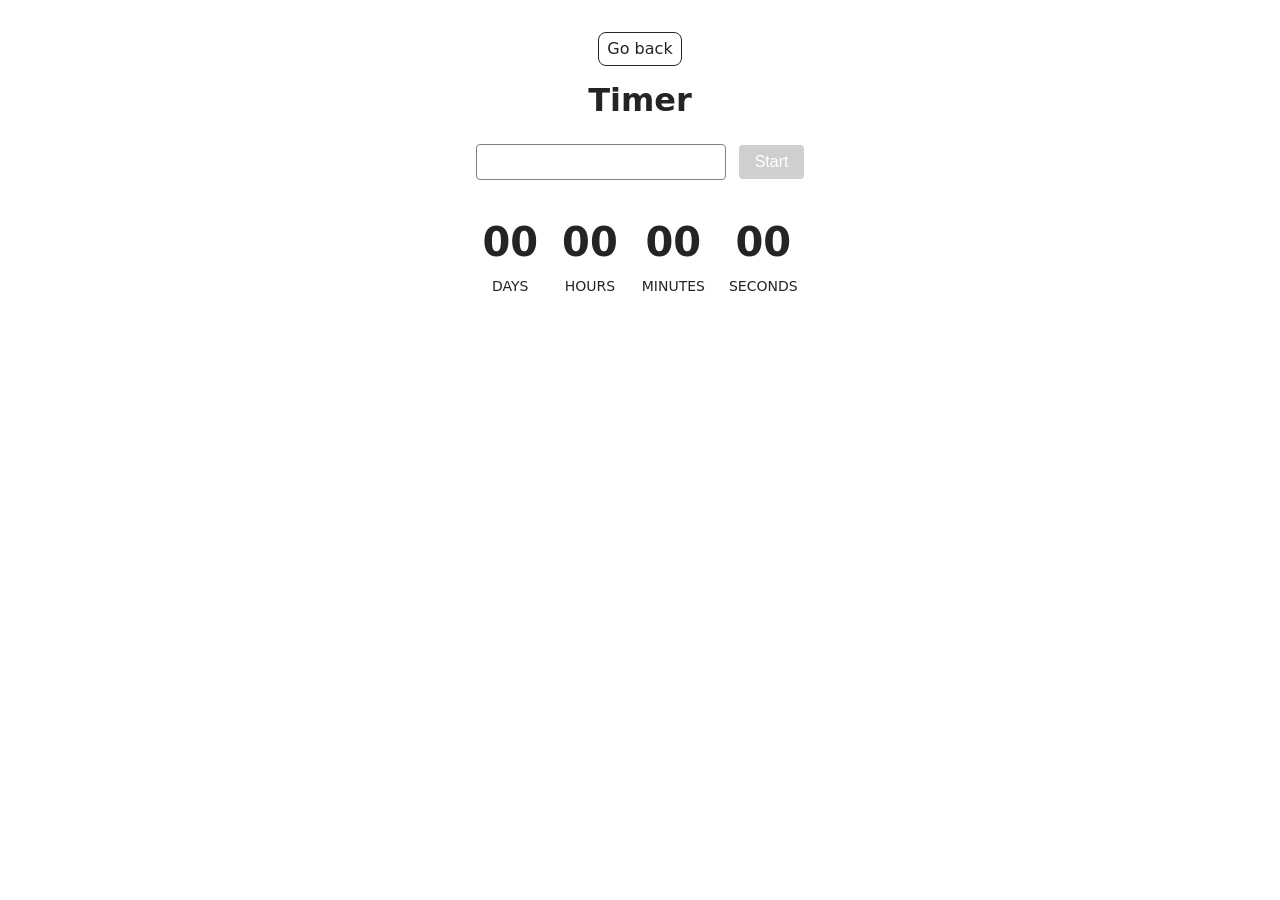
<file: src/1-timer.html>
<!doctype html>
<html lang="en">
  <head>
    <meta charset="UTF-8" />
    <meta http-equiv="X-UA-Compatible" content="IE=edge" />
    <meta name="viewport" content="width=device-width, initial-scale=1.0" />
    <title>Timer</title>
    <link rel="stylesheet" href="./css/styles.css" />
  </head>
  <body>
    <main>
      <div class="container">
        <a class="back-link" href="./index.html">Go back</a>
        <h1 class="main-title">Timer</h1>
      </div>

      <input type="text" id="datetime-picker" />
      <button type="button" data-start disabled>Start</button>

      <div class="timer">
        <div class="field">
          <span class="value" data-days>00</span>
          <span class="label">Days</span>
        </div>

        <div class="field">
          <span class="value" data-hours>00</span>
          <span class="label">Hours</span>
        </div>

        <div class="field">
          <span class="value" data-minutes>00</span>
          <span class="label">Minutes</span>
        </div>

        <div class="field">
          <span class="value" data-seconds>00</span>
          <span class="label">Seconds</span>
        </div>
      </div>
    </main>
    <script type="module" src="./js/1-timer.js"></script>
  </body>
</html>
</file>
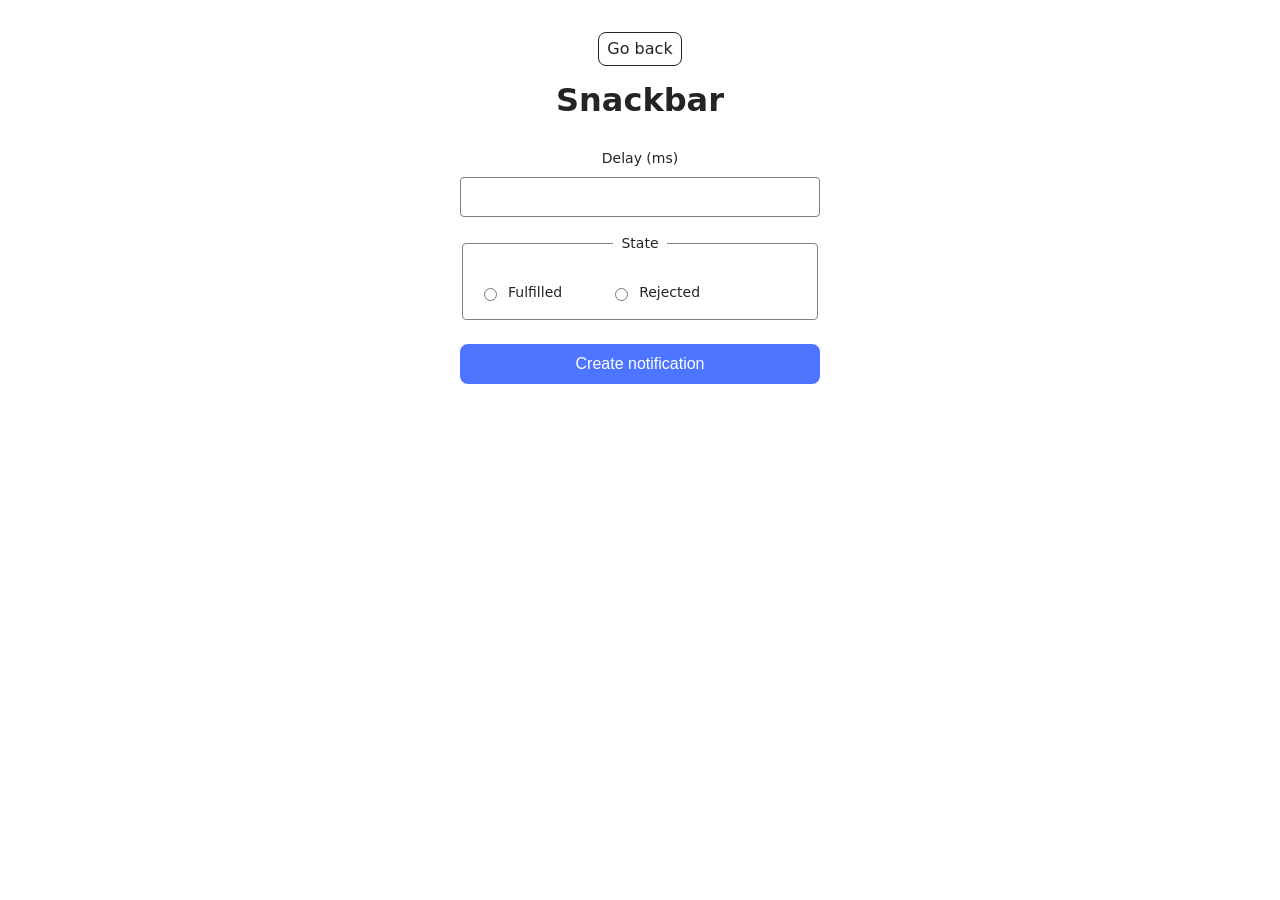
<file: src/2-snackbar.html>
<!doctype html>
<html lang="en">
  <head>
    <meta charset="UTF-8" />
    <meta http-equiv="X-UA-Compatible" content="IE=edge" />
    <meta name="viewport" content="width=device-width, initial-scale=1.0" />
    <title>Snackbar</title>
    <link rel="stylesheet" href="./css/styles.css" />
  </head>
  <body>
    <main>
      <div class="container">
        <a class="back-link" href="./index.html">Go back</a>
        <h1 class="main-title">Snackbar</h1>
      </div>

      <form class="form snackbar-form">
        <label class="snackbar-label">
          Delay (ms)
          <input class="snackbar-input" type="number" name="delay" required />
        </label>

        <fieldset class="snackbar-fieldset">
          <legend class="snackbar-legend">State</legend>
          <div class="snackbar-radio-group">
            <label class="snackbar-radio-label">
              <input type="radio" name="state" value="fulfilled" required />
              Fulfilled
            </label>

            <label class="snackbar-radio-label">
              <input type="radio" name="state" value="rejected" required />
              Rejected
            </label>
          </div>
        </fieldset>

        <button class="snackbar-btn" type="submit">Create notification</button>
      </form>
    </main>
    <script type="module" src="./js/2-snackbar.js"></script>
  </body>
</html>
</file>
<file: src/css/styles.css>
/**
  |============================
  | include css partials with
  | default @import url()
  |============================
*/
/* Common styles */
@import url('./reset.css');
@import url('./base.css');
@import url('./container.css');
@import url('./animations.css');

/* Sections style */
@import url('./header.css');
@import url('./vite-promo.css');
@import url('./badges.css');
@import url('./back-link.css');
@import url('./footer.css');

* {
  box-sizing: border-box;
}

/* timer */
.container {
  margin-bottom: 20px;
}

.main-title {
  margin-top: 10px;
}

#datetime-picker {
  padding: 8px 12px;
  font-size: 16px;
  border: 1px solid #808080;
  border-radius: 4px;
  width: 250px;
  margin-right: 8px;
}

button[data-start] {
  padding: 8px 16px;
  font-size: 16px;
  background-color: #4e75ff;
  color: white;
  border: none;
  border-radius: 4px;
  cursor: pointer;
}

button[data-start]:disabled {
  background-color: #cfcfcf;
  cursor: not-allowed;
}

.timer {
  display: flex;
  gap: 24px;
  margin-top: 32px;
  justify-content: center;
}

.field {
  display: flex;
  flex-direction: column;
  align-items: center;
}

.value {
  font-size: 40px;
  font-weight: 600;
}

.label {
  font-size: 14px;
  text-transform: uppercase;
  margin-top: 4px;
}

/* snackbar */
.snackbar-form {
  width: 360px;
  margin-left: auto;
  margin-right: auto;
  margin-top: 24px;
  display: flex;
  flex-direction: column;
}

.snackbar-label {
  display: flex;
  flex-direction: column;
  font-size: 14px;
  margin-bottom: 16px;
}

.snackbar-input {
  margin-top: 8px;
  height: 40px;
  width: 100%;
  border: 1px solid #808080;
  border-radius: 4px;
  padding: 8px;
  font-size: 16px;
  transition: border-color 250ms ease;
}

.snackbar-input:hover {
  border-color: #000;
}

.snackbar-input:focus {
  border-color: #4e75ff;
  outline: none;
}

.snackbar-fieldset {
  border: 1px solid #808080;
  border-radius: 4px;
  padding: 16px;
  margin-bottom: 24px;
  transition: border-color 150ms ease;
}

.snackbar-fieldset:hover {
  border-color: #000;
}

.snackbar-legend {
  font-size: 14px;
  padding: 0 8px;
}

.snackbar-radio-group {
  display: flex;
  gap: 48px;
  margin-top: 12px;
}

.snackbar-radio-label {
  display: flex;
  align-items: center;
  gap: 8px;
  font-size: 14px;
}

.snackbar-btn {
  height: 40px;
  background-color: #4e75ff;
  color: #fff;
  border: none;
  border-radius: 8px;
  font-size: 16px;
  cursor: pointer;
  transition: background-color 250ms ease;
}

.snackbar-btn:hover {
  background-color: #6c8cff;
}
</file>
